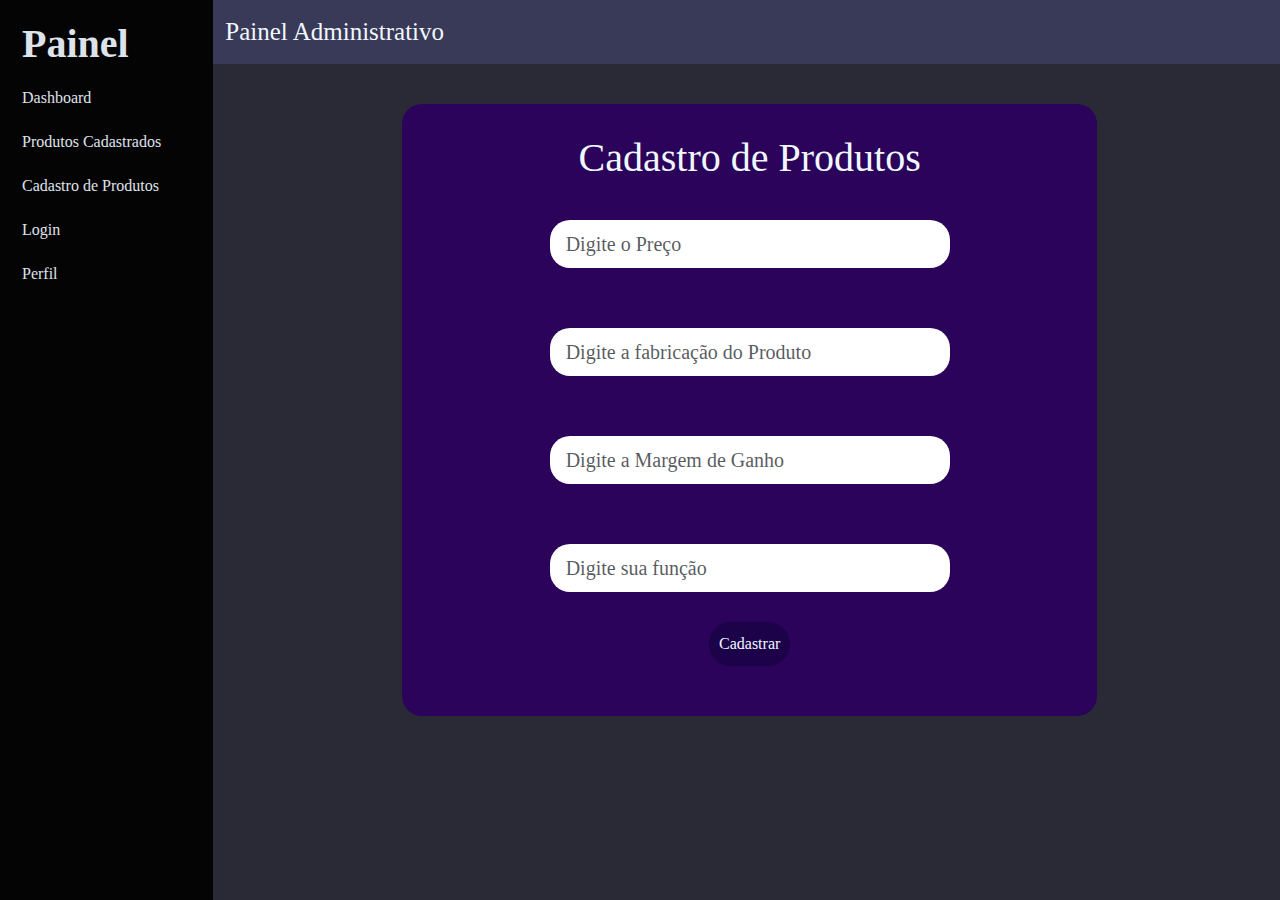
<file: Trabalho-final-DESWEB/trabalho-final/cadastro-produtos.html>
<!doctype html>
<html lang="en">

<head>
  <meta charset="utf-8">
  <meta name="viewport" content="width=device-width, initial-scale=1">
  <title>Bootstrap demo</title>
  <link href="https://cdn.jsdelivr.net/npm/bootstrap@5.3.3/dist/css/bootstrap.min.css" rel="stylesheet">
  <link rel="stylesheet" href="style.css">

  <style>
    .sidebar {
      transition: 0.3s ease-in-out;
    }

    .sidebar a {
      display: block;
      text-decoration: none;
      color: aliceblue;
      padding: 10px;
    }

    .sidebar a:hover {
      background-color: rgb(56, 61, 66);
    }


    @media (max-width:995px) {
      .sidebar {
        position: fixed;
        transform: translate(-100%);
        z-index: 1;
      }

      .sidebar.show {
        transform: translatex(0);
      }
    }
  </style>
</head>

<body>
  <div class="container-fluid">
    <div class="row">
      <!-- sidebar -->
      <div id="painel" class="sidebar col-6 col-lg-2 p 3">
        <h1 class="painel">Painel</h1>
        <a href="index.html">Dashboard</a>
        <a href="produtos.html">Produtos Cadastrados</a>
        <a href="cadastro-produtos.html">Cadastro de Produtos</a>
        <a href="login.html">Login</a>
        <a href="perfil.html">Perfil</a>

      </div>
      <!-- content -->
      <div class="col-12 col-lg-10">
        <!-- navebar -->
        <div class="row mb-3">
          <nav class="nav navbar">

            <div class="container-fluid">

              <span class="navbar-brand">Painel Administrativo</span>

              <button class="btn btn-dark float-end d-lg-none" id="toggleMenu">Ver Mais</button>

            </div>



          </nav>
          <!-- conteudo -->
          <div class="row justify-content-center ">
            <div class="cad col-12 col-md-8 ">
              <h1>Cadastro de Produtos</h1>
              <input class=" form-control form-control-lg" type="text" placeholder="Digite o Preço" aria-label=".form-control-lg example">
              <input class=" form-control form-control-lg" type="text" placeholder="Digite a fabricação do Produto" aria-label=".form-control-lg example">
              <input class=" form-control form-control-lg" type="text" placeholder="Digite a Margem de Ganho" aria-label=".form-control-lg example">
              <input class=" form-control form-control-lg" type="text" placeholder="Digite sua função" aria-label=".form-control-lg example">
              <button class= "botao" type="button" class="btn btn-dark">Cadastrar</button>
            </div>
          </div>
      </div>
    </div>
  </div>


  <!-- INICIO MODAL -->

  <div id="detalhes" class="modal" tabindex="-1">
    <div class="modal-dialog">
      <div class="modal-content">
        <div class="modal-header">
          <h5 class="modal-title">Modal title</h5>
          <button type="button" class="btn-close" data-bs-dismiss="modal" aria-label="Close"></button>
        </div>
        <div class="modal-body">
          <p>Modal body text goes here.</p>
        </div>
        <div class="modal-footer">
          <button type="button" class="btn btn-secondary" data-bs-dismiss="modal">Close</button>
          <button type="button" class="btn btn-primary">Save changes</button>
        </div>
      </div>
    </div>
  </div>


  <!-- FIM MODAL -->

  <script>
    let toggleMenu = document.getElementById('toggleMenu');
    let sidebar = document.querySelector('.sidebar');

      toggleMenu.addEventListener('click', () => {
      sidebar.classList.toggle('show');
    })
  </script>
  <script src="https://cdn.jsdelivr.net/npm/bootstrap@5.3.3/dist/js/bootstrap.bundle.min.js"></script>

</body>

</html>
</file>
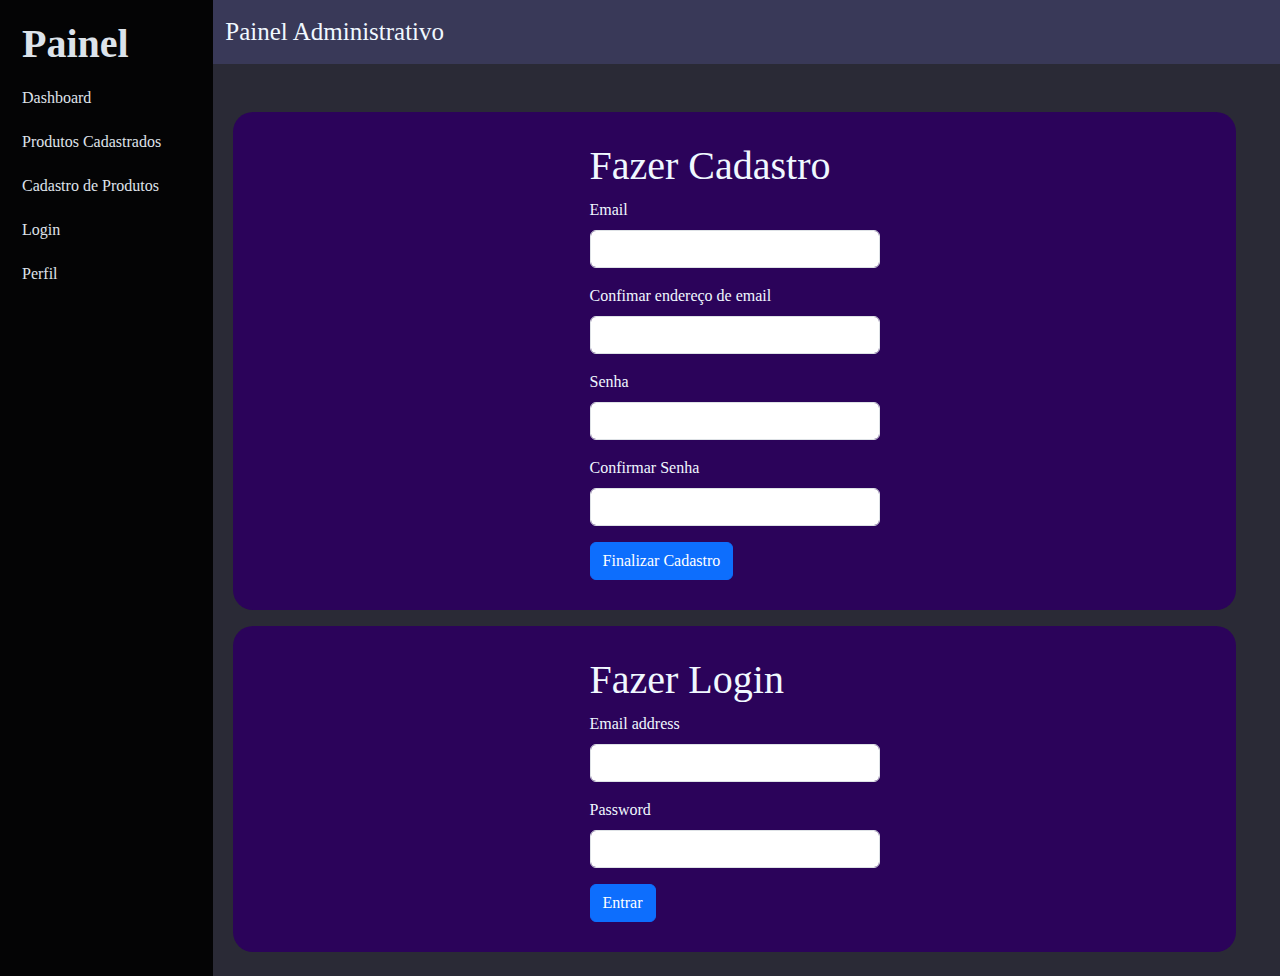
<file: Trabalho-final-DESWEB/trabalho-final/login.html>
<!doctype html>
<html lang="en">

<head>
  <meta charset="utf-8">
  <meta name="viewport" content="width=device-width, initial-scale=1">
  <title>Bootstrap demo</title>
  <link href="https://cdn.jsdelivr.net/npm/bootstrap@5.3.3/dist/css/bootstrap.min.css" rel="stylesheet">
  <link rel="stylesheet" href="style.css">

  <style>
    .sidebar {
      transition: 0.3s ease-in-out;
    }

    .sidebar a {
      display: block;
      text-decoration: none;
      color: aliceblue;
      padding: 10px;
    }

    .sidebar a:hover {
      background-color: rgb(56, 61, 66);
    }


    @media (max-width:995px) {
      .sidebar {
        position: fixed;
        transform: translate(-100%);
        z-index: 1;
      }

      .sidebar.show {
        transform: translatex(0);
      }
    }
  </style>
</head>

<body>
  <div class="container-fluid">
    <div class="row">
      <!-- sidebar -->
      <div id="painel" class="sidebar col-6 col-lg-2 p 3">
        <h1 class="painel">Painel</h1>
        <a href="index.html">Dashboard</a>
        <a href="produtos.html">Produtos Cadastrados</a>
        <a href="cadastro-produtos.html">Cadastro de Produtos</a>
        <a href="login.html">Login</a>
        <a href="perfil.html">Perfil</a>

      </div>
      <!-- content -->
      <div class="col-12 col-lg-10">
        <!-- navebar -->
        <div class="row mb-3">
          <nav class="nav navbar">

            <div class="container-fluid">

              <span class="navbar-brand">Painel Administrativo</span>

              <button class="btn btn-dark float-end d-lg-none" id="toggleMenu">Ver Mais</button>

            </div>



          </nav>
          <!-- conteudo -->
          <div class="row">

            <div class="login col">
              <div class="cadastro row m-2">
                
                <form class="col-12 col-md-4 offset-md-4">
                  <h1>Fazer Cadastro</h1>
                  <div class="mb-3">

                    <label for="exampleInputEmail1" class="form-label">Email</label>
                    <input type="email" class="form-control" id="exampleInputEmail1" aria-describedby="emailHelp">

                  </div>
                  <div class="mb-3">

                    <label for="exampleInputEmail1" class="form-label">Confimar endereço de email</label>
                    <input type="email" class="form-control" id="exampleInputEmail1" aria-describedby="emailHelp">

                  </div>
                  <div class="mb-3">
                    <label for="exampleInputPassword1" class="form-label">Senha</label>
                    <input type="password" class="form-control" id="exampleInputPassword1">
                  </div>
                  <div class="mb-3">
                    <label for="exampleInputPassword1" class="form-label">Confirmar Senha</label>
                    <input type="password" class="form-control" id="exampleInputPassword1">
                  </div>

                  <button type="submit" class="btn btn-primary">Finalizar Cadastro</button>
                </form>

              </div>

            </div>
          </div>

          <div class="row">

            <div class="login col">
              <div class="cadastro row m-2">
                <form class="col-12 col-md-4 offset-md-4">
                  <h1>Fazer Login</h1>
                  <div class="mb-3">

                    <label for="exampleInputEmail1" class="form-label">Email address</label>
                    <input type="email" class="form-control" id="exampleInputEmail1" aria-describedby="emailHelp">

                  </div>
                  <div class="mb-3">
                    <label for="exampleInputPassword1" class="form-label">Password</label>
                    <input type="password" class="form-control" id="exampleInputPassword1">
                  </div>

                  <button type="submit" class="btn btn-primary">Entrar</button>
                </form>

              </div>

            </div>
          </div>
        </div>
      </div>
    </div>


    <!-- INICIO MODAL -->

    <div id="detalhes" class="modal" tabindex="-1">
      <div class="modal-dialog">
        <div class="modal-content">
          <div class="modal-header">
            <h5 class="modal-title">Modal title</h5>
            <button type="button" class="btn-close" data-bs-dismiss="modal" aria-label="Close"></button>
          </div>
          <div class="modal-body">
            <p>Modal body text goes here.</p>
          </div>
          <div class="modal-footer">
            <button type="button" class="btn btn-secondary" data-bs-dismiss="modal">Close</button>
            <button type="button" class="btn btn-primary">Save changes</button>
          </div>
        </div>
      </div>
    </div>


    <!-- FIM MODAL -->

    <script>
      let toggleMenu = document.getElementById('toggleMenu');
      let sidebar = document.querySelector('.sidebar');

      toggleMenu.addEventListener('click', () => {
        sidebar.classList.toggle('show');
      })
    </script>
    <script src="https://cdn.jsdelivr.net/npm/bootstrap@5.3.3/dist/js/bootstrap.bundle.min.js"></script>

</body>

</html>
</file>
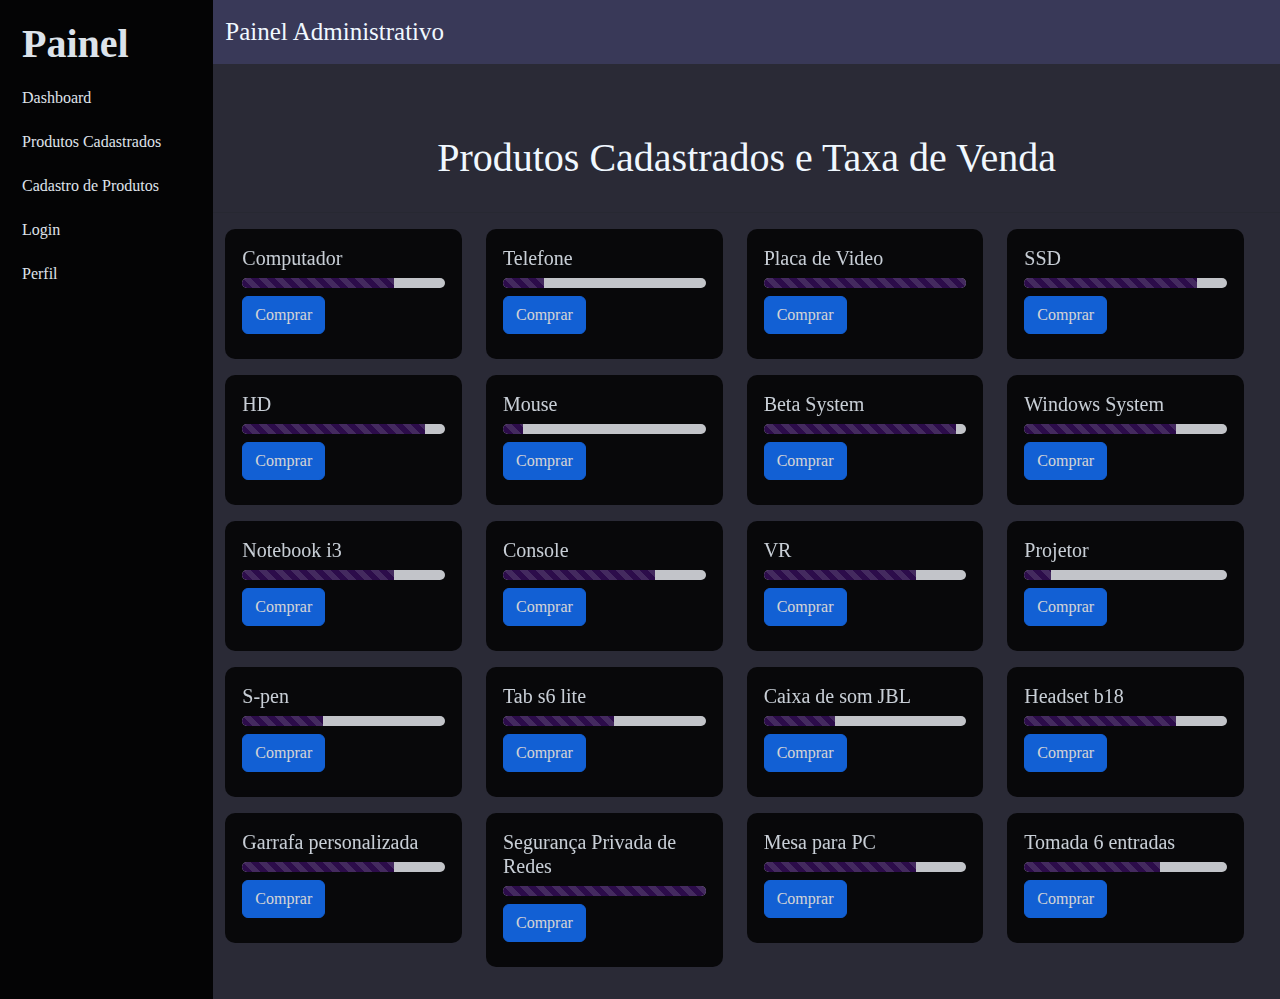
<file: Trabalho-final-DESWEB/trabalho-final/produtos.html>
<!doctype html>
<html lang="en">

<head>
  <meta charset="utf-8">
  <meta name="viewport" content="width=device-width, initial-scale=1">
  <title>Produtos Cadastrados</title>
  <link href="https://cdn.jsdelivr.net/npm/bootstrap@5.3.3/dist/css/bootstrap.min.css" rel="stylesheet">
  <link rel="stylesheet" href="style.css">

  <style>
    .sidebar {
      transition: 0.3s ease-in-out;
    }

    .sidebar a {
      display: block;
      text-decoration: none;
      color: aliceblue;
      padding: 10px;
    }

    .sidebar a:hover {
      background-color: rgb(56, 61, 66);
    }


    @media (max-width:995px) {
      .sidebar {
        position: fixed;
        transform: translate(-100%);
        z-index: 1;
      }

      .sidebar.show {
        transform: translatex(0);
      }
    }
  </style>
</head>

<body>
  <div class="container-fluid">
    <div class="row">
      <!-- sidebar -->
      <div id="painel" class="sidebar col-6 col-lg-2 p 3">
        <h1 class="painel">Painel</h1>
        <a href="index.html">Dashboard</a>
        <a href="produtos.html">Produtos Cadastrados</a>
        <a href="cadastro-produtos.html">Cadastro de Produtos</a>
        <a href="login.html">Login</a>
        <a href="perfil.html">Perfil</a>

      </div>
      <!-- content -->
      <div class="col-12 col-lg-10">
        <!-- navebar -->
        <div class="row mb-3">
          <nav class="nav navbar">

            <div class="container-fluid">

              <span class="navbar-brand">Painel Administrativo</span>

              <button class="btn btn-dark float-end d-lg-none" id="toggleMenu">Ver Mais</button>

            </div>



          </nav>
          <!-- conteudo -->
           <div class="caixa-titulo"><h1 class="titulo">Produtos Cadastrados e Taxa de Venda</h1></div>
           <hr>
          <div class="row">
            <div class="col-md-3 mb-3"> 

              <!-- inicio card -->
              
              <div class="card">
                <div class="card-body">
                  <h5 class="Card-title">Computador<h5>

                      <!-- inicio barra download -->
                      <div class="progress" style="height: 10px;" role="progressbar"
                        aria-label=" Animated striped example" aria-valuenow="75" aria-valuemin="0" aria-valuemax="100">
                        <div class="barrinha progress-bar progress-bar-striped progress-bar-animated" style="width: 75%"></div>
                      </div>
                      <!-- fim barra download -->
                      <button class="btn btn-primary mt-2 "data-bs-toggle="modal" data-bs-target="#detalhes" >Comprar</button>
                </div>
              </div>

              <!-- fim card -->
            </div>
            <div class="col-md-3 mb-3"> 

              <!-- inicio card -->
              
              <div class="card">
                <div class="card-body">
                  <h5 class="Card-title">Telefone<h5>

                      <!-- inicio barra download -->
                      <div class="progress" style="height: 10px;" role="progressbar"
                        aria-label=" Animated striped example" aria-valuenow="75" aria-valuemin="0" aria-valuemax="100">
                        <div class="barrinha progress-bar progress-bar-striped progress-bar-animated" style="width: 20%"></div>
                      </div>
                      <!-- fim barra download -->
                      <button class="btn btn-primary mt-2 "data-bs-toggle="modal" data-bs-target="#detalhes" >Comprar</button>
                </div>
              </div>

              <!-- fim card -->
            </div>
            <div class="col-md-3 mb-3"> 

              <!-- inicio card -->
              
              <div class="card">
                <div class="card-body">
                  <h5 class="Card-title">Placa de Video<h5>

                      <!-- inicio barra download -->
                      <div class="progress" style="height: 10px;" role="progressbar"
                        aria-label=" Animated striped example" aria-valuenow="75" aria-valuemin="0" aria-valuemax="100">
                        <div class="barrinha progress-bar progress-bar-striped progress-bar-animated" style="width: 100%"></div>
                      </div>
                      <!-- fim barra download -->
                      <button class="btn btn-primary mt-2 "data-bs-toggle="modal" data-bs-target="#detalhes" >Comprar</button>
                </div>
              </div>

              <!-- fim card -->
            </div>
            
            <div class="col-md-3 mb-3"> 

              <!-- inicio card -->
              
              <div class="card">
                <div class="card-body">
                  <h5 class="Card-title">SSD<h5>

                      <!-- inicio barra download -->
                      <div class="progress" style="height: 10px;" role="progressbar"
                        aria-label=" Animated striped example" aria-valuenow="75" aria-valuemin="0" aria-valuemax="100">
                        <div class="barrinha progress-bar progress-bar-striped progress-bar-animated" style="width: 85%"></div>
                      </div>
                      <!-- fim barra download -->
                      <button class="btn btn-primary mt-2 "data-bs-toggle="modal" data-bs-target="#detalhes" >Comprar</button>
                </div>
              </div>

              <!-- fim card -->
            </div>
            <div class="col-md-3 mb-3"> 

              <!-- inicio card -->
              
              <div class="card">
                <div class="card-body">
                  <h5 class="Card-title">HD<h5>

                      <!-- inicio barra download -->
                      <div class="progress" style="height: 10px;" role="progressbar"
                        aria-label=" Animated striped example" aria-valuenow="75" aria-valuemin="0" aria-valuemax="100">
                        <div class="barrinha progress-bar progress-bar-striped progress-bar-animated" style="width: 90%"></div>
                      </div>
                      <!-- fim barra download -->
                      <button class="btn btn-primary mt-2 "data-bs-toggle="modal" data-bs-target="#detalhes" >Comprar</button>
                </div>
              </div>

              <!-- fim card -->
            </div>
            <div class="col-md-3 mb-3"> 

              <!-- inicio card -->
              
              <div class="card">
                <div class="card-body">
                  <h5 class="Card-title">Mouse<h5>

                      <!-- inicio barra download -->
                      <div class="progress" style="height: 10px;" role="progressbar"
                        aria-label=" Animated striped example" aria-valuenow="75" aria-valuemin="0" aria-valuemax="100">
                        <div class="barrinha progress-bar progress-bar-striped progress-bar-animated" style="width: 10%"></div>
                      </div>
                      <!-- fim barra download -->
                      <button class="btn btn-primary mt-2 "data-bs-toggle="modal" data-bs-target="#detalhes" >Comprar</button>
                </div>
              </div>

              <!-- fim card -->
            </div>
            <div class="col-md-3 mb-3"> 

              <!-- inicio card -->
              
              <div class="card">
                <div class="card-body">
                  <h5 class="Card-title">Beta System<h5>

                      <!-- inicio barra download -->
                      <div class="progress" style="height: 10px;" role="progressbar"
                        aria-label=" Animated striped example" aria-valuenow="75" aria-valuemin="0" aria-valuemax="100">
                        <div class="barrinha progress-bar progress-bar-striped progress-bar-animated" style="width: 95%"></div>
                      </div>
                      <!-- fim barra download -->
                      <button class="btn btn-primary mt-2 "data-bs-toggle="modal" data-bs-target="#detalhes" >Comprar</button>
                </div>
              </div>

              <!-- fim card -->
            </div>
            <div class="col-md-3 mb-3"> 

              <!-- inicio card -->
              
              <div class="card">
                <div class="card-body">
                  <h5 class="Card-title">Windows System<h5>

                      <!-- inicio barra download -->
                      <div class="progress" style="height: 10px;" role="progressbar"
                        aria-label=" Animated striped example" aria-valuenow="75" aria-valuemin="0" aria-valuemax="100">
                        <div class="barrinha progress-bar progress-bar-striped progress-bar-animated" style="width: 75%"></div>
                      </div>
                      <!-- fim barra download -->
                      <button class="btn btn-primary mt-2 "data-bs-toggle="modal" data-bs-target="#detalhes" >Comprar</button>
                </div>
              </div>

              <!-- fim card -->
            </div>
            <div class="col-md-3 mb-3"> 

              <!-- inicio card -->
              
              <div class="card">
                <div class="card-body">
                  <h5 class="Card-title">Notebook i3<h5>

                      <!-- inicio barra download -->
                      <div class="progress" style="height: 10px;" role="progressbar"
                        aria-label=" Animated striped example" aria-valuenow="75" aria-valuemin="0" aria-valuemax="100">
                        <div class="barrinha progress-bar progress-bar-striped progress-bar-animated" style="width: 75%"></div>
                      </div>
                      <!-- fim barra download -->
                      <button class="btn btn-primary mt-2 "data-bs-toggle="modal" data-bs-target="#detalhes" >Comprar</button>
                </div>
              </div>

              <!-- fim card -->
            </div>
            <div class="col-md-3 mb-3"> 

              <!-- inicio card -->
              
              <div class="card">
                <div class="card-body">
                  <h5 class="Card-title">Console<h5>

                      <!-- inicio barra download -->
                      <div class="progress" style="height: 10px;" role="progressbar"
                        aria-label=" Animated striped example" aria-valuenow="75" aria-valuemin="0" aria-valuemax="100">
                        <div class="barrinha progress-bar progress-bar-striped progress-bar-animated" style="width: 75%"></div>
                      </div>
                      <!-- fim barra download -->
                      <button class="btn btn-primary mt-2 "data-bs-toggle="modal" data-bs-target="#detalhes" >Comprar</button>
                </div>
              </div>

              <!-- fim card -->
            </div>
            <div class="col-md-3 mb-3"> 

              <!-- inicio card -->
              
              <div class="card">
                <div class="card-body">
                  <h5 class="Card-title">VR<h5>

                      <!-- inicio barra download -->
                      <div class="progress" style="height: 10px;" role="progressbar"
                        aria-label=" Animated striped example" aria-valuenow="75" aria-valuemin="0" aria-valuemax="100">
                        <div class="barrinha progress-bar progress-bar-striped progress-bar-animated" style="width: 75%"></div>
                      </div>
                      <!-- fim barra download -->
                      <button class="btn btn-primary mt-2 "data-bs-toggle="modal" data-bs-target="#detalhes" >Comprar</button>
                </div>
              </div>

              <!-- fim card -->
            </div>
            <div class="col-md-3 mb-3"> 

              <!-- inicio card -->
              
              <div class="card">
                <div class="card-body">
                  <h5 class="Card-title">Projetor<h5>

                      <!-- inicio barra download -->
                      <div class="progress" style="height: 10px;" role="progressbar"
                        aria-label=" Animated striped example" aria-valuenow="75" aria-valuemin="0" aria-valuemax="100">
                        <div class="barrinha progress-bar progress-bar-striped progress-bar-animated" style="width: 13%"></div>
                      </div>
                      <!-- fim barra download -->
                      <button class="btn btn-primary mt-2 "data-bs-toggle="modal" data-bs-target="#detalhes" >Comprar</button>
                </div>
              </div>

              <!-- fim card -->
            </div>
            
            <div class="col-md-3 mb-3"> 

              <!-- inicio card -->
              
              <div class="card">
                <div class="card-body">
                  <h5 class="Card-title">S-pen<h5>

                      <!-- inicio barra download -->
                      <div class="progress" style="height: 10px;" role="progressbar"
                        aria-label=" Animated striped example" aria-valuenow="75" aria-valuemin="0" aria-valuemax="100">
                        <div class="barrinha progress-bar progress-bar-striped progress-bar-animated" style="width: 40%"></div>
                      </div>
                      <!-- fim barra download -->
                      <button class="btn btn-primary mt-2 "data-bs-toggle="modal" data-bs-target="#detalhes" >Comprar</button>
                </div>
              </div>

              <!-- fim card -->
            </div>
            <div class="col-md-3 mb-3"> 

              <!-- inicio card -->
              
              <div class="card">
                <div class="card-body">
                  <h5 class="Card-title">Tab s6 lite<h5>

                      <!-- inicio barra download -->
                      <div class="progress" style="height: 10px;" role="progressbar"
                        aria-label=" Animated striped example" aria-valuenow="75" aria-valuemin="0" aria-valuemax="100">
                        <div class="barrinha progress-bar progress-bar-striped progress-bar-animated" style="width: 55%"></div>
                      </div>
                      <!-- fim barra download -->
                      <button class="btn btn-primary mt-2 "data-bs-toggle="modal" data-bs-target="#detalhes" >Comprar</button>
                </div>
              </div>

              <!-- fim card -->
            </div>
            <div class="col-md-3 mb-3"> 

              <!-- inicio card -->
              
              <div class="card">
                <div class="card-body">
                  <h5 class="Card-title">Caixa de som JBL<h5>

                      <!-- inicio barra download -->
                      <div class="progress" style="height: 10px;" role="progressbar"
                        aria-label=" Animated striped example" aria-valuenow="75" aria-valuemin="0" aria-valuemax="100">
                        <div class="barrinha progress-bar progress-bar-striped progress-bar-animated" style="width: 35%"></div>
                      </div>
                      <!-- fim barra download -->
                      <button class="btn btn-primary mt-2 "data-bs-toggle="modal" data-bs-target="#detalhes" >Comprar</button>
                </div>
              </div>

              <!-- fim card -->
            </div>
            <div class="col-md-3 mb-3"> 

              <!-- inicio card -->
              
              <div class="card">
                <div class="card-body">
                  <h5 class="Card-title">Headset b18<h5>

                      <!-- inicio barra download -->
                      <div class="progress" style="height: 10px;" role="progressbar"
                        aria-label=" Animated striped example" aria-valuenow="75" aria-valuemin="0" aria-valuemax="100">
                        <div class="barrinha progress-bar progress-bar-striped progress-bar-animated" style="width: 75%"></div>
                      </div>
                      <!-- fim barra download -->
                      <button class="btn btn-primary mt-2 "data-bs-toggle="modal" data-bs-target="#detalhes" >Comprar</button>
                </div>
              </div>

              <!-- fim card -->
            </div>
            <div class="col-md-3 mb-3"> 

              <!-- inicio card -->
              
              <div class="card">
                <div class="card-body">
                  <h5 class="Card-title">Garrafa personalizada<h5>

                      <!-- inicio barra download -->
                      <div class="progress" style="height: 10px;" role="progressbar"
                        aria-label=" Animated striped example" aria-valuenow="75" aria-valuemin="0" aria-valuemax="100">
                        <div class="barrinha progress-bar progress-bar-striped progress-bar-animated" style="width: 75%"></div>
                      </div>
                      <!-- fim barra download -->
                      <button class="btn btn-primary mt-2 "data-bs-toggle="modal" data-bs-target="#detalhes" >Comprar</button>
                </div>
              </div>

              <!-- fim card -->
            </div>
            <div class="col-md-3 mb-3"> 

              <!-- inicio card -->
              
              <div class="card">
                <div class="card-body">
                  <h5 class="Card-title">Segurança Privada de Redes<h5>

                      <!-- inicio barra download -->
                      <div class="progress" style="height: 10px;" role="progressbar"
                        aria-label=" Animated striped example" aria-valuenow="75" aria-valuemin="0" aria-valuemax="100">
                        <div class="barrinha progress-bar progress-bar-striped progress-bar-animated" style="width: 100%"></div>
                      </div>
                      <!-- fim barra download -->
                      <button class="btn btn-primary mt-2 "data-bs-toggle="modal" data-bs-target="#detalhes" >Comprar</button>
                </div>
              </div>

              <!-- fim card -->
            </div>
            <div class="col-md-3 mb-3"> 

              <!-- inicio card -->
              
              <div class="card">
                <div class="card-body">
                  <h5 class="Card-title">Mesa para PC<h5>

                      <!-- inicio barra download -->
                      <div class="progress" style="height: 10px;" role="progressbar"
                        aria-label=" Animated striped example" aria-valuenow="75" aria-valuemin="0" aria-valuemax="100">
                        <div class="barrinha progress-bar progress-bar-striped progress-bar-animated" style="width: 75%"></div>
                      </div>
                      <!-- fim barra download -->
                      <button class="btn btn-primary mt-2 "data-bs-toggle="modal" data-bs-target="#detalhes" >Comprar</button>
                </div>
              </div>

              <!-- fim card -->
            </div>
            <div class="col-md-3 mb-3"> 

              <!-- inicio card -->
              
              <div class="card">
                <div class="card-body">
                  <h5 class="Card-title">Tomada 6 entradas<h5>

                      <!-- inicio barra download -->
                      <div class="progress" style="height: 10px;" role="progressbar"
                        aria-label=" Animated striped example" aria-valuenow="75" aria-valuemin="0" aria-valuemax="100">
                        <div class="barrinha progress-bar progress-bar-striped progress-bar-animated" style="width: 67%"></div>
                      </div>
                      <!-- fim barra download -->
                      <button class="btn btn-primary mt-2 "data-bs-toggle="modal" data-bs-target="#detalhes" >Comprar</button>
                </div>
              </div>

              <!-- fim card -->
            </div>
            

            
            

          </div>
        </div>
      </div>
    </div>
  </div>


  <!-- INICIO MODAL -->

  <div id="detalhes" class="modal" tabindex="-1">
    <div class="modal-dialog">
      <div class="modal-content">
        <div class="modal-header">
          <h5 class="modal-title">Algo deu errado:(</h5>
          <button type="button" class="btn-close" data-bs-dismiss="modal" aria-label="Close"></button>
        </div>
        <div class="modal-body">
          <p>Nossa loja se encontra fora de ar. Tente novamente mais tarde</p>
        </div>
        <div class="modal-footer">
          <button type="button" class="btn btn-secondary" data-bs-dismiss="modal">Fechar</button>
          <button type="button" class="btn btn-primary">Aguarde</button>
        </div>
      </div>
    </div>
  </div>


  <!-- FIM MODAL -->

  <script>
    let toggleMenu = document.getElementById('toggleMenu');
    let sidebar = document.querySelector('.sidebar');

      toggleMenu.addEventListener('click', () => {
      sidebar.classList.toggle('show');
    })
  </script>
  <script src="https://cdn.jsdelivr.net/npm/bootstrap@5.3.3/dist/js/bootstrap.bundle.min.js"></script>

</body>

</html>
</file>
<file: Trabalho-final-DESWEB/trabalho-final/style.css>
*{
    font-family: "Alegreya", serif;
    font-optical-sizing: auto;
    font-style: normal;
}

body{

    background-color: rgb(42, 42, 54);
    background-size: cover;
    background-position: center;
    background-repeat: no-repeat;
    width: 100%;
    height: 100vh;

}
.navbar{
    margin-bottom: 40px;
    
}
#painel h1{
    margin-top: 20px;
    margin-left: 10px;
    font-weight: 900;
    color: aliceblue;

}
.nav{
    background-color: rgb(57, 57, 88);
}

.navbar-brand{
    color: aliceblue;
    font-size: 25px;
}
.sidebar{
    opacity:0.9;
    background-color: black;
}
.card{
    background-color: rgb(0, 0, 0);
    border-radius: 10px;
    opacity: 0.8;
    color: aliceblue;
}
.card:hover{
    background-color: rgb(79, 79, 79);
    opacity: 1;
}
.barrinha{
   background-color: rgb(45, 6, 81);
}
.caixa-titulo{
    display: flex;
    align-items: center;
    justify-content: center;
}
.titulo{
    padding: 20px;
    margin: 10px;
    color: aliceblue;

}
.label label{
    color: aliceblue;
}
.formulario{
    background-color: aqua;
    padding: 50px;
    display: flex;
    align-items: baseline;
    justify-content:center;
    flex-direction: column;
    gap: 60px;
}
.cad input{
    
    margin: 30px;
    border: none;
    border-radius: 20px;
    width: 400px;

}
.cad{
    background-color: rgb(43, 3, 90);
    display: flex;
    align-items: center;
    flex-direction: column;
    margin-left: 30px;
    padding: 30px;
    border-radius: 20px;
}
.cad h1{
    color: aliceblue;
    text-decoration: double;
}
.botao{
    background-color: rgb(27, 2, 73);
    color: aliceblue;
    padding: 10px;
    border-radius: 25px;
    border-style: none;
    margin-bottom: 20px;

}
.botao:hover{
    background-color: rgb(60, 6, 255);
}

.login {
    height: auto;
    
}


.cadastro{
    background-color: rgb(43, 3, 90);
    padding: 30px;
    border-radius: 20px;
    
}
.cadastro label{
    color: aliceblue;
}
.cadastro h1{
    
    color: aliceblue;
}
input{
    max-width: 100%;
}

#painel{
    
    min-height: 100vh;

}

.user{
    max-width: 100px;
    max-height: 100px;
    margin: 20px;
    border-radius: 100px;
}

.perigo h1{
    text-align: center;
}
</file>
